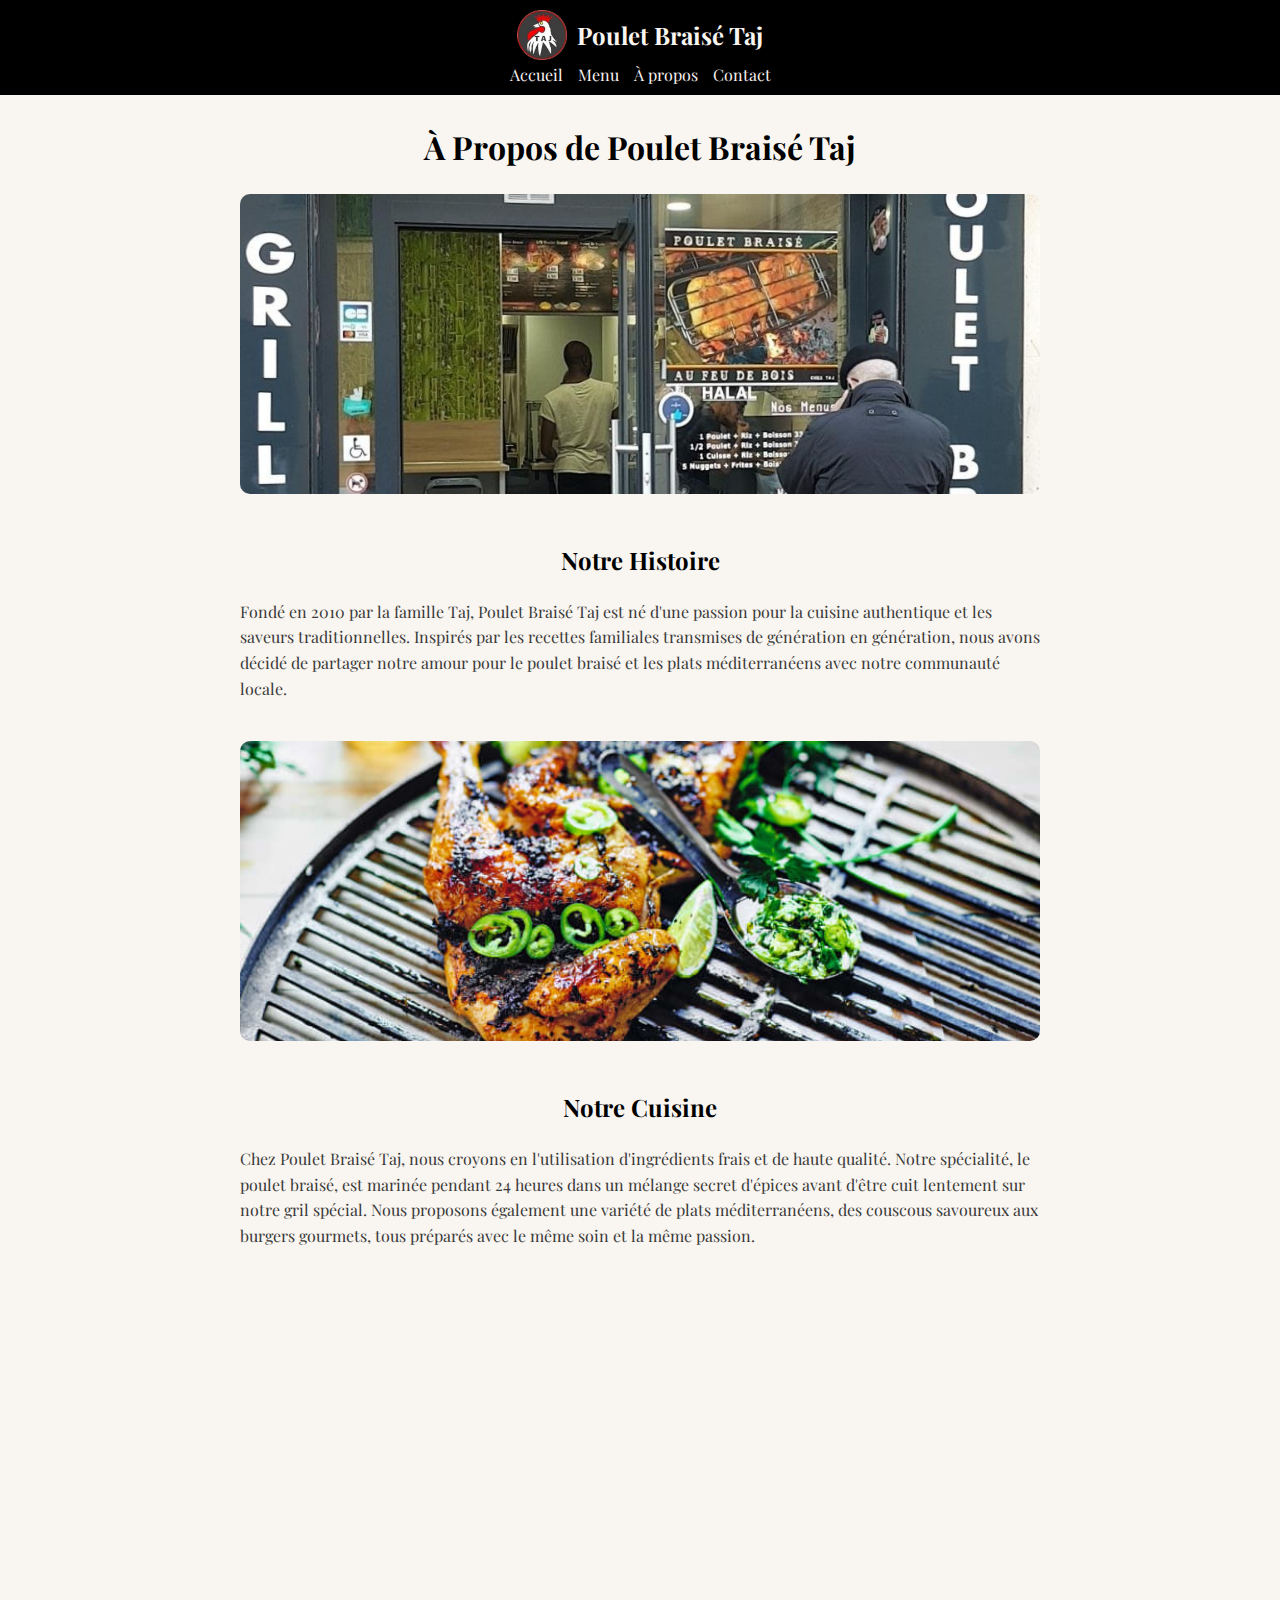
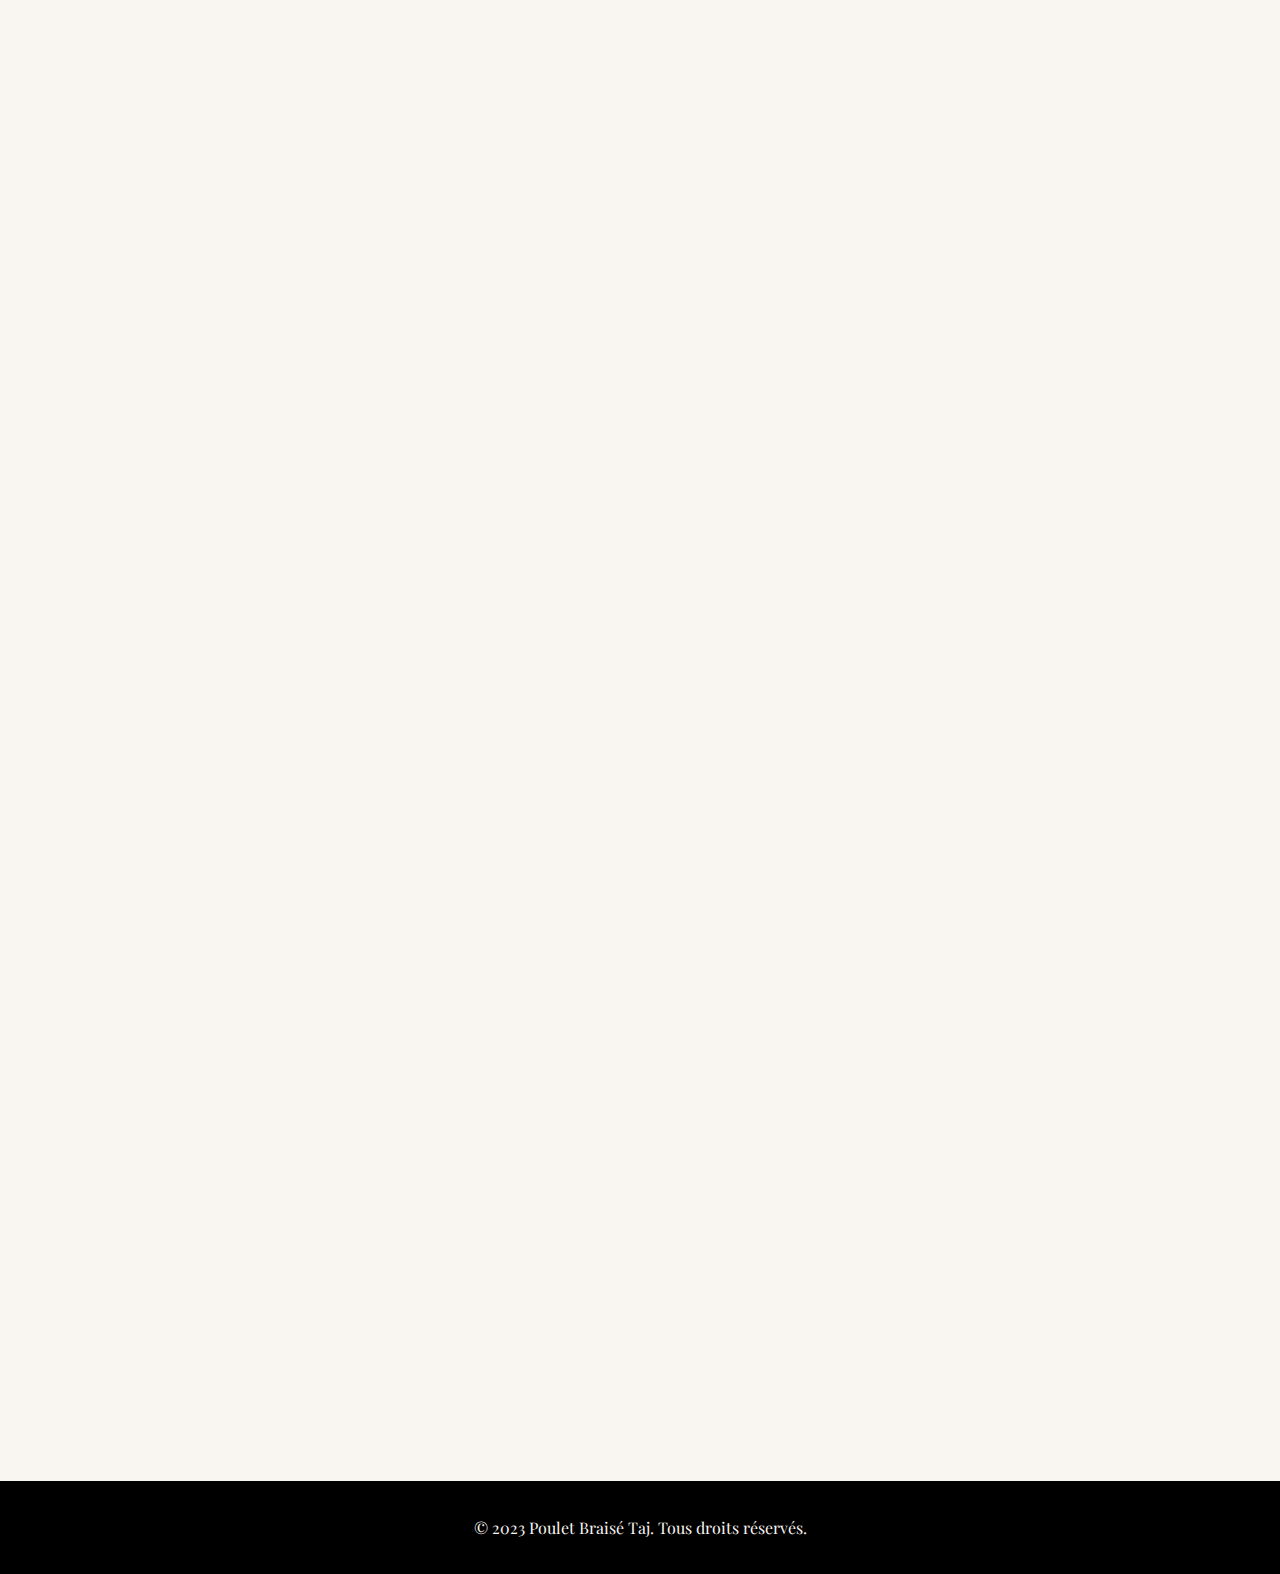
<file: apropos.html>
<!DOCTYPE html>
<html lang="fr">
<head>
    <meta charset="UTF-8">
    <meta name="viewport" content="width=device-width, initial-scale=1.0">
    <title>À Propos - Poulet Braisé Taj</title>
    <link rel="stylesheet" href="style1.css">
    <link href="https://fonts.googleapis.com/css2?family=Playfair+Display:wght@400;700&display=swap" rel="stylesheet">
<link rel="stylesheet" href="https://cdnjs.cloudflare.com/ajax/libs/font-awesome/6.0.0-beta3/css/all.min.css">
<link href="https://fonts.googleapis.com/css2?family=Playfair+Display:wght@400;700&display=swap" rel="stylesheet">
<style>
/* Style pour la section Nos Valeurs */
.values {
    display: flex;
    justify-content: center;
    align-items: center;
    flex-wrap: wrap; /* Pour que les éléments se repositionnent sur plusieurs lignes si nécessaire */
    gap: 20px; /* Espacement entre les éléments */
}

.value {
    text-align: center; /* Centre le texte à l'intérieur de chaque élément */
    max-width: 300px; /* Limite la largeur pour éviter que les éléments ne soient trop larges */
}

.value-icon {
    font-size: 40px; /* Ajuste la taille des icônes */
    margin-bottom: 10px; /* Espace entre l'icône et le titre */
}

</style>
</head>
<body>
    <header class="header">
      <div class="logo-container">
        <img src="cropped_image.png" alt="Logo du restaurant" class="logo-image">
        <div class="logo-text">Poulet Braisé Taj</div> 
      </div> 
          <nav class="nav">
            <a href="index.html">Accueil</a>
            <a href="services.html">Menu</a>
            <a href="apropos.html">À propos</a>
            <a href="contact.html">Contact</a>
          </nav>
      </header>

      <main class="main">
          <h1>À Propos de Poulet Braisé Taj</h1>
          
          <section class="about-section">
              <img src="r2ee-Taj-poulet-braise-photo.jpg" alt="Extérieur du restaurant Poulet Braisé Taj" class="about-image" width="800" height="300">
              <h2>Notre Histoire</h2>
              <p>Fondé en 2010 par la famille Taj, Poulet Braisé Taj est né d'une passion pour la cuisine authentique et les saveurs traditionnelles. Inspirés par les recettes familiales transmises de génération en génération, nous avons décidé de partager notre amour pour le poulet braisé et les plats méditerranéens avec notre communauté locale.</p>
          </section>
  
          <section class="about-section">
              <img src="bbkSB.jpg" alt="Notre chef en train de préparer un poulet braisé" class="about-image" width="800" height="300">
              <h2>Notre Cuisine</h2>
              <p>Chez Poulet Braisé Taj, nous croyons en l'utilisation d'ingrédients frais et de haute qualité. Notre spécialité, le poulet braisé, est marinée pendant 24 heures dans un mélange secret d'épices avant d'être cuit lentement sur notre gril spécial. Nous proposons également une variété de plats méditerranéens, des couscous savoureux aux burgers gourmets, tous préparés avec le même soin et la même passion.</p>
          </section>
  
          <section class="about-section">
              <img src="bouchon.jpg" alt="Intérieur chaleureux du restaurant Poulet Braisé Taj" class="about-image" width="800" height="300">
              <h2>Notre Ambiance</h2>
              <p>Notre restaurant offre une atmosphère chaleureuse et accueillante, parfaite pour les dîners en famille, les rencontres entre amis ou les repas d'affaires. Avec notre décor élégant aux touches méditerranéennes et notre service attentif, nous nous efforçons de créer une expérience culinaire mémorable pour chaque client.</p>
          </section>
  
          <section class="about-section">
              <img src="pool.webp" alt="Événement communautaire organisé par Poulet Braisé Taj" class="about-image" width="800" height="300">
              <h2>Notre Engagement Communautaire</h2>
              <p>Chez Poulet Braisé Taj, nous croyons en l'importance de redonner à notre communauté. Nous participons régulièrement à des événements locaux, soutenons les associations caritatives de la région et nous efforçons de réduire notre impact environnemental en utilisant des emballages écologiques et en privilégiant les fournisseurs locaux.</p>
          </section>

          <section class="about-section">
            <h2>Nos Valeurs</h2>
            <div class="values">
                <div class="value">
                    <div class="value-icon"><i class="fas fa-heart"></i></div>
                    <h3>Passion</h3>
                    <p>Notre passion pour la cuisine authentique et les saveurs uniques guide chacune de nos actions, de la préparation des plats à l'accueil de nos clients.</p>
                </div>
                <div class="value">
                    <div class="value-icon"><i class="fas fa-leaf"></i></div>
                    <h3>Qualité</h3>
                    <p>Nous nous engageons à n'utiliser que des ingrédients frais et de la plus haute qualité pour garantir une expérience gustative exceptionnelle à chaque visite.</p>
                </div>
                <div class="value">
                    <div class="value-icon"><i class="fas fa-users"></i></div>
                    <h3>Communauté</h3>
                    <p>Nous croyons en l'importance de créer des liens forts avec notre communauté locale, en soutenant les initiatives locales et en offrant un lieu de rassemblement chaleureux.</p>
                </div>
            </div>
        </section>
    </main>

      </main>
  
      <footer class="footer">
          <p>&copy; 2023 Poulet Braisé Taj. Tous droits réservés.</p>
      </footer>
  
      <script>
          document.addEventListener('DOMContentLoaded', function() {
              const sections = document.querySelectorAll('.about-section');
              
              const observer = new IntersectionObserver((entries) => {
                  entries.forEach(entry => {
                      if (entry.isIntersecting) {
                          entry.target.style.opacity = 1;
                          entry.target.style.transform = 'translateY(0)';
                      }
                  });
              }, { threshold: 0.1 });
  
              sections.forEach(section => {
                  observer.observe(section);
              });
          });
      </script>

<script>
  document.addEventListener('DOMContentLoaded', function() {
      const sections = document.querySelectorAll('.about-section');
      
      const observer = new IntersectionObserver((entries, observer) => {
          entries.forEach(entry => {
              if (entry.isIntersecting) {
                  entry.target.classList.add('animate');
                  observer.unobserve(entry.target); // Stop observing after animation is applied
              }
          });
      }, { threshold: 0.1 });

      sections.forEach(section => {
          observer.observe(section);
      });
  });
</script>


  </body></html>
</file>
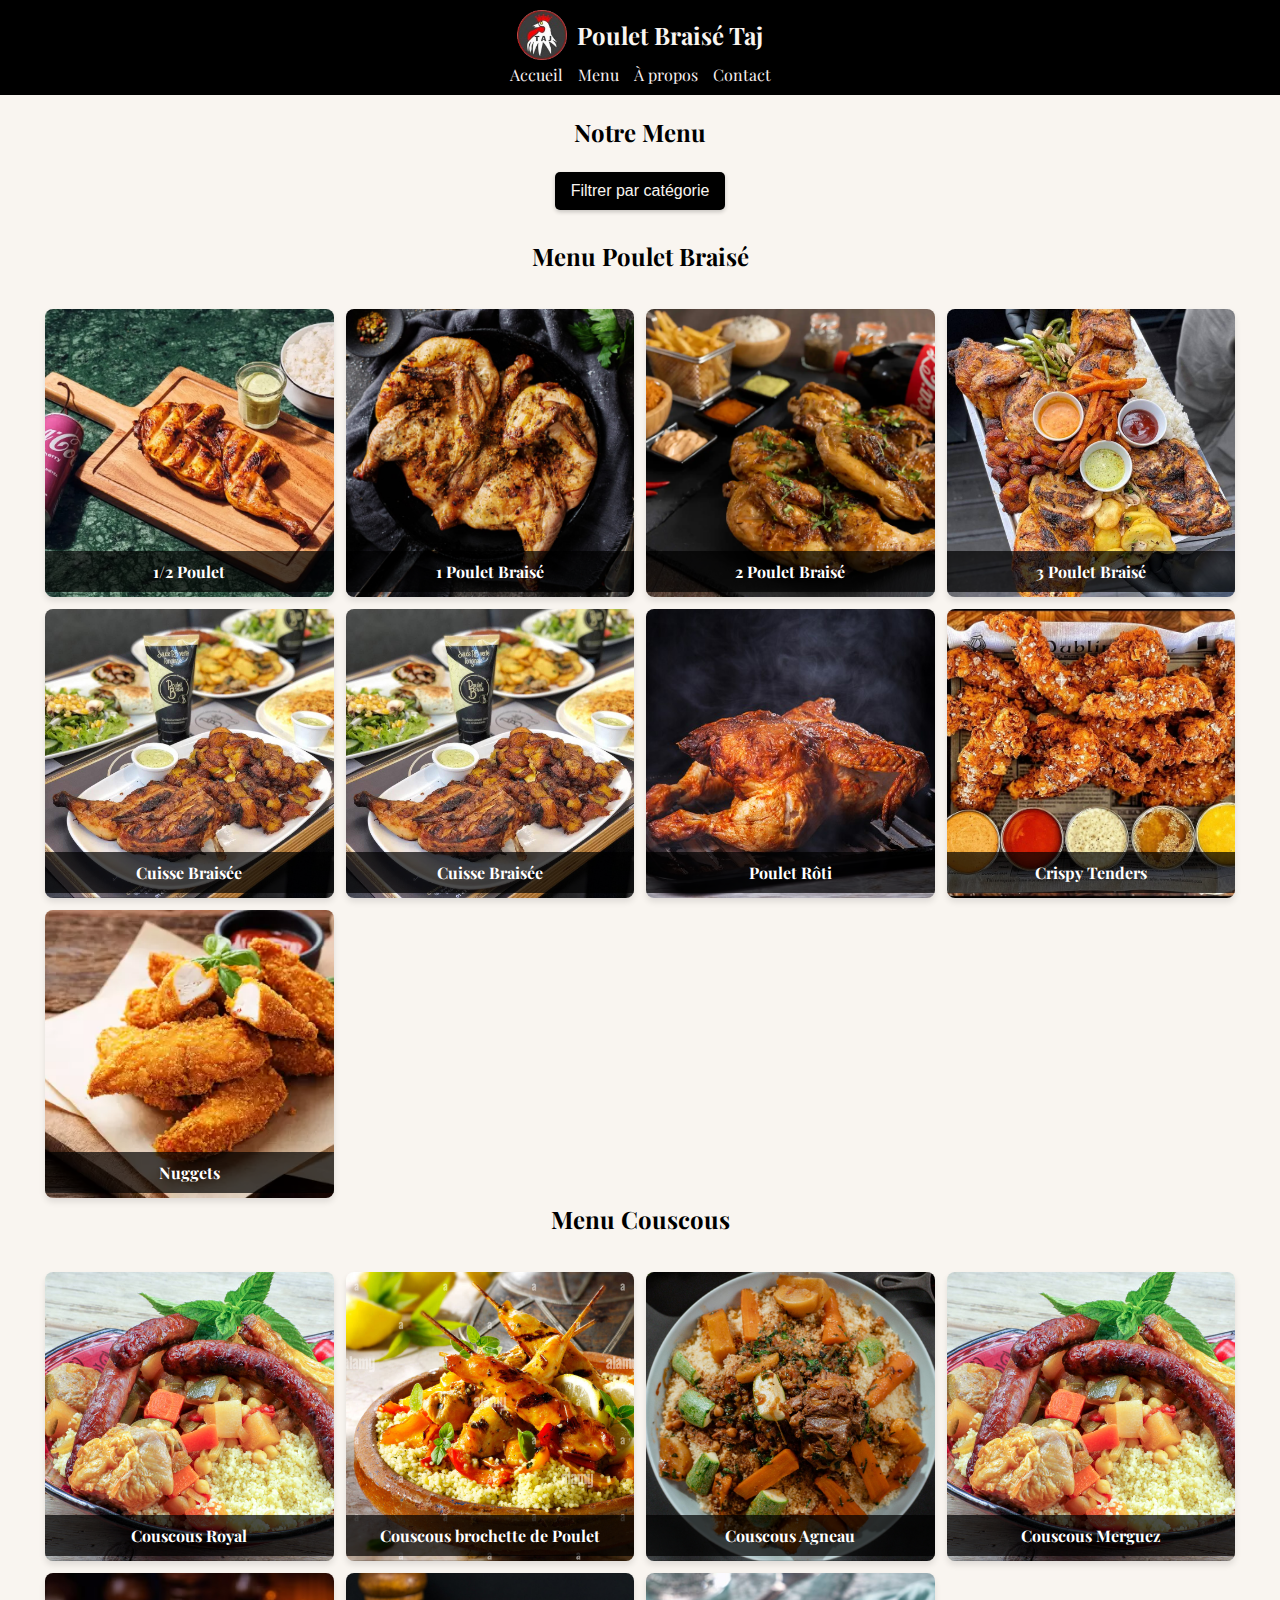
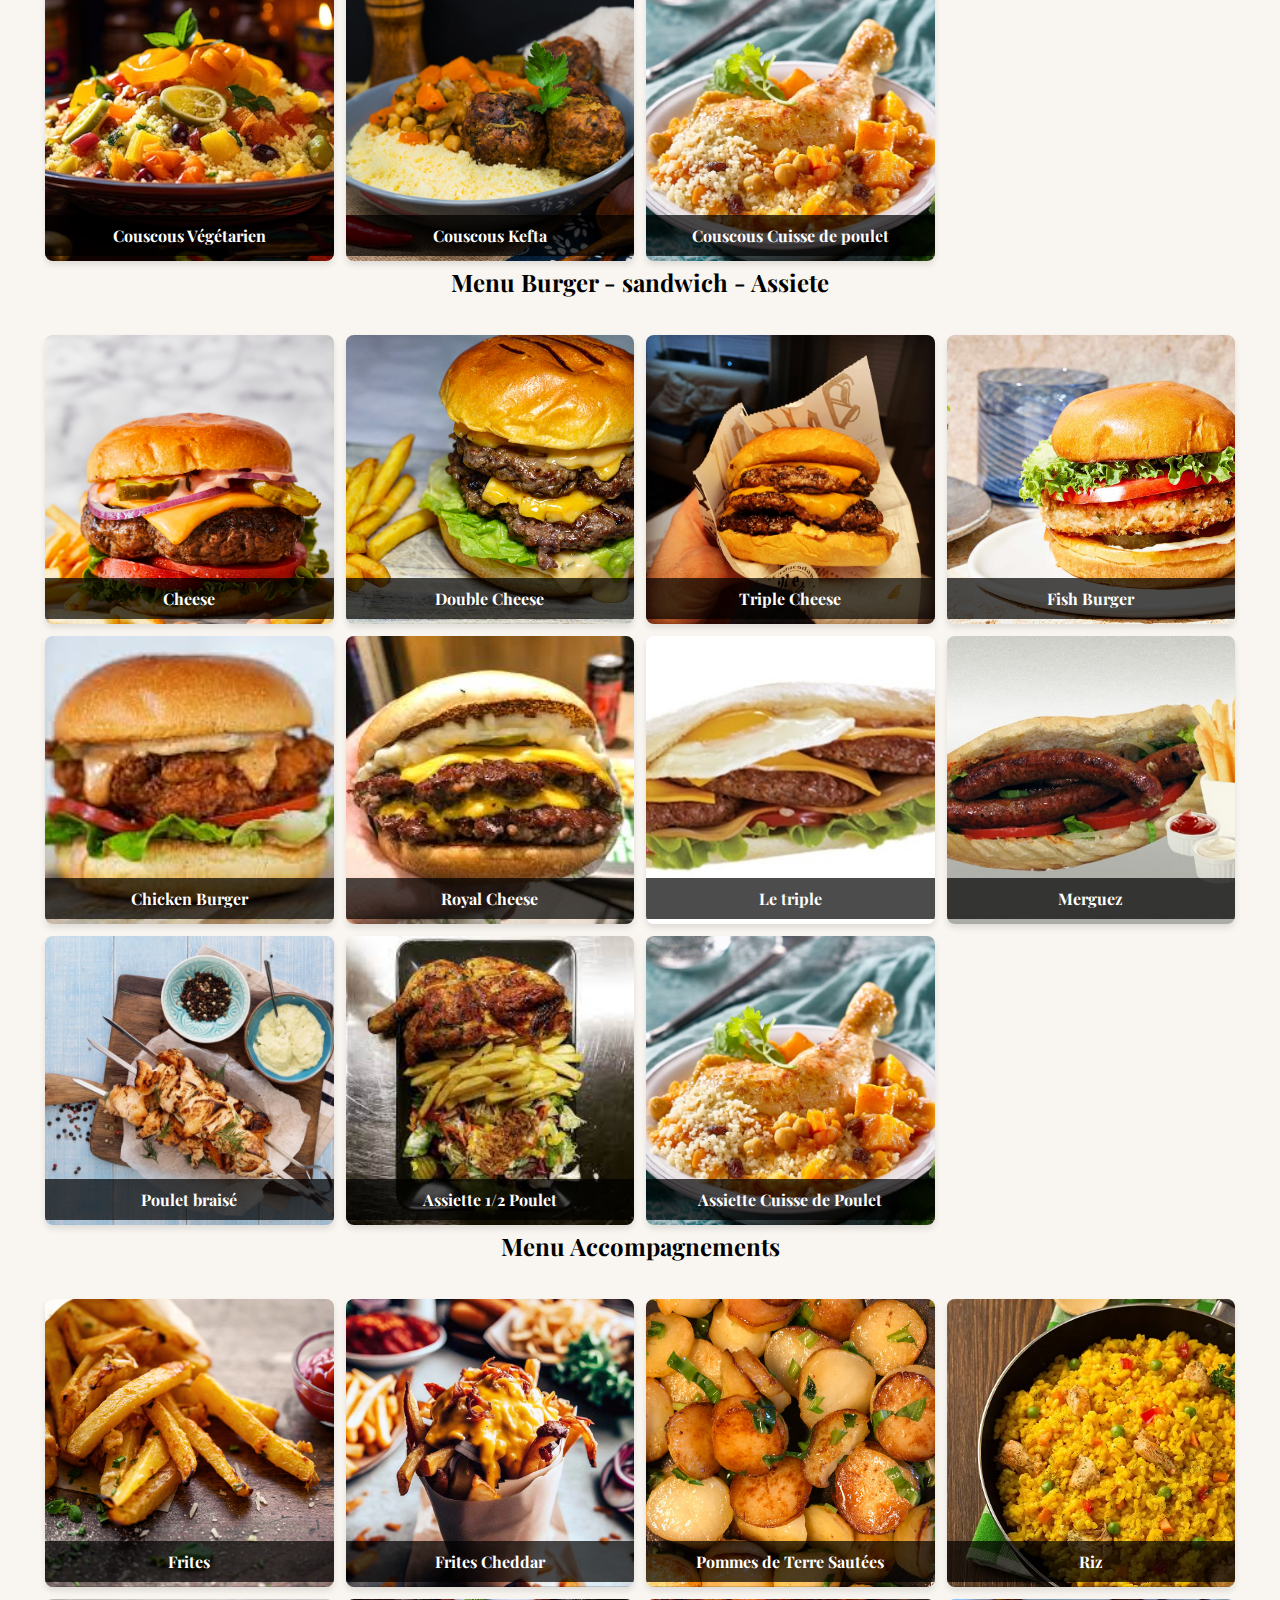
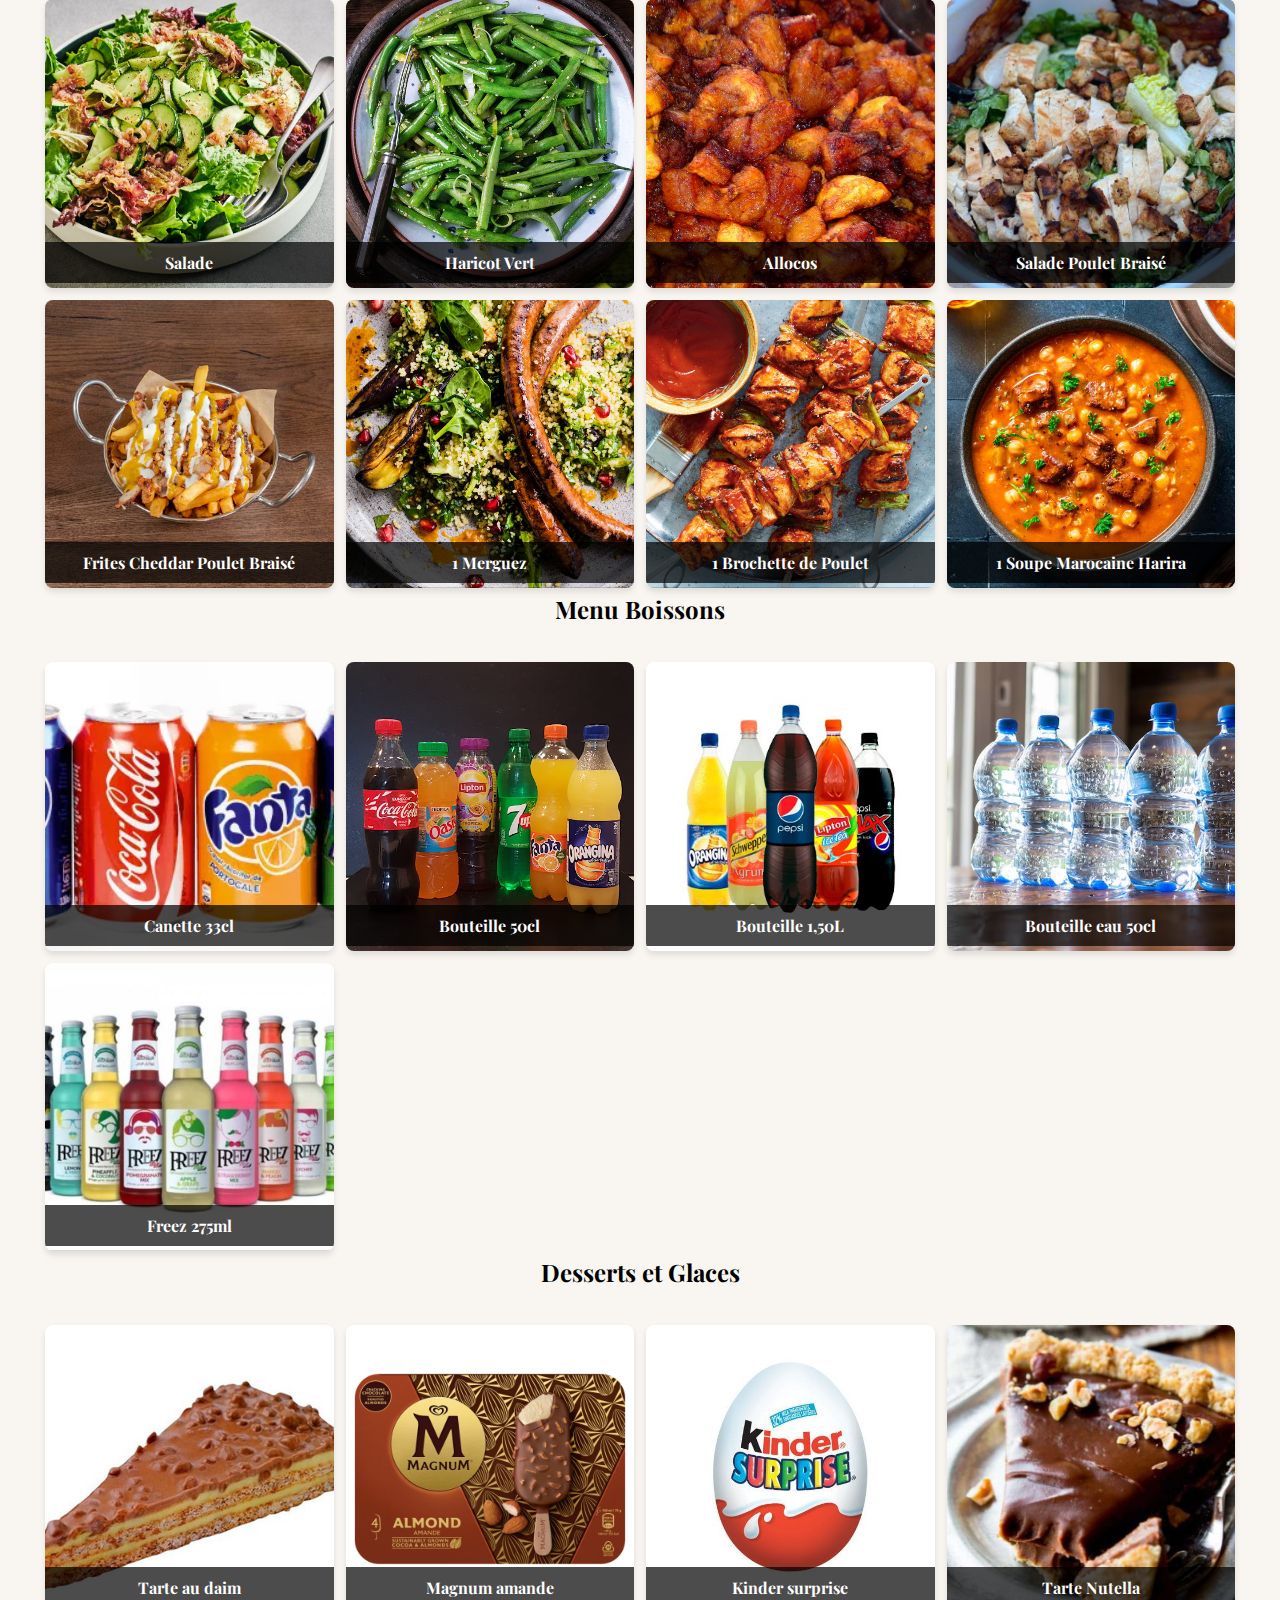
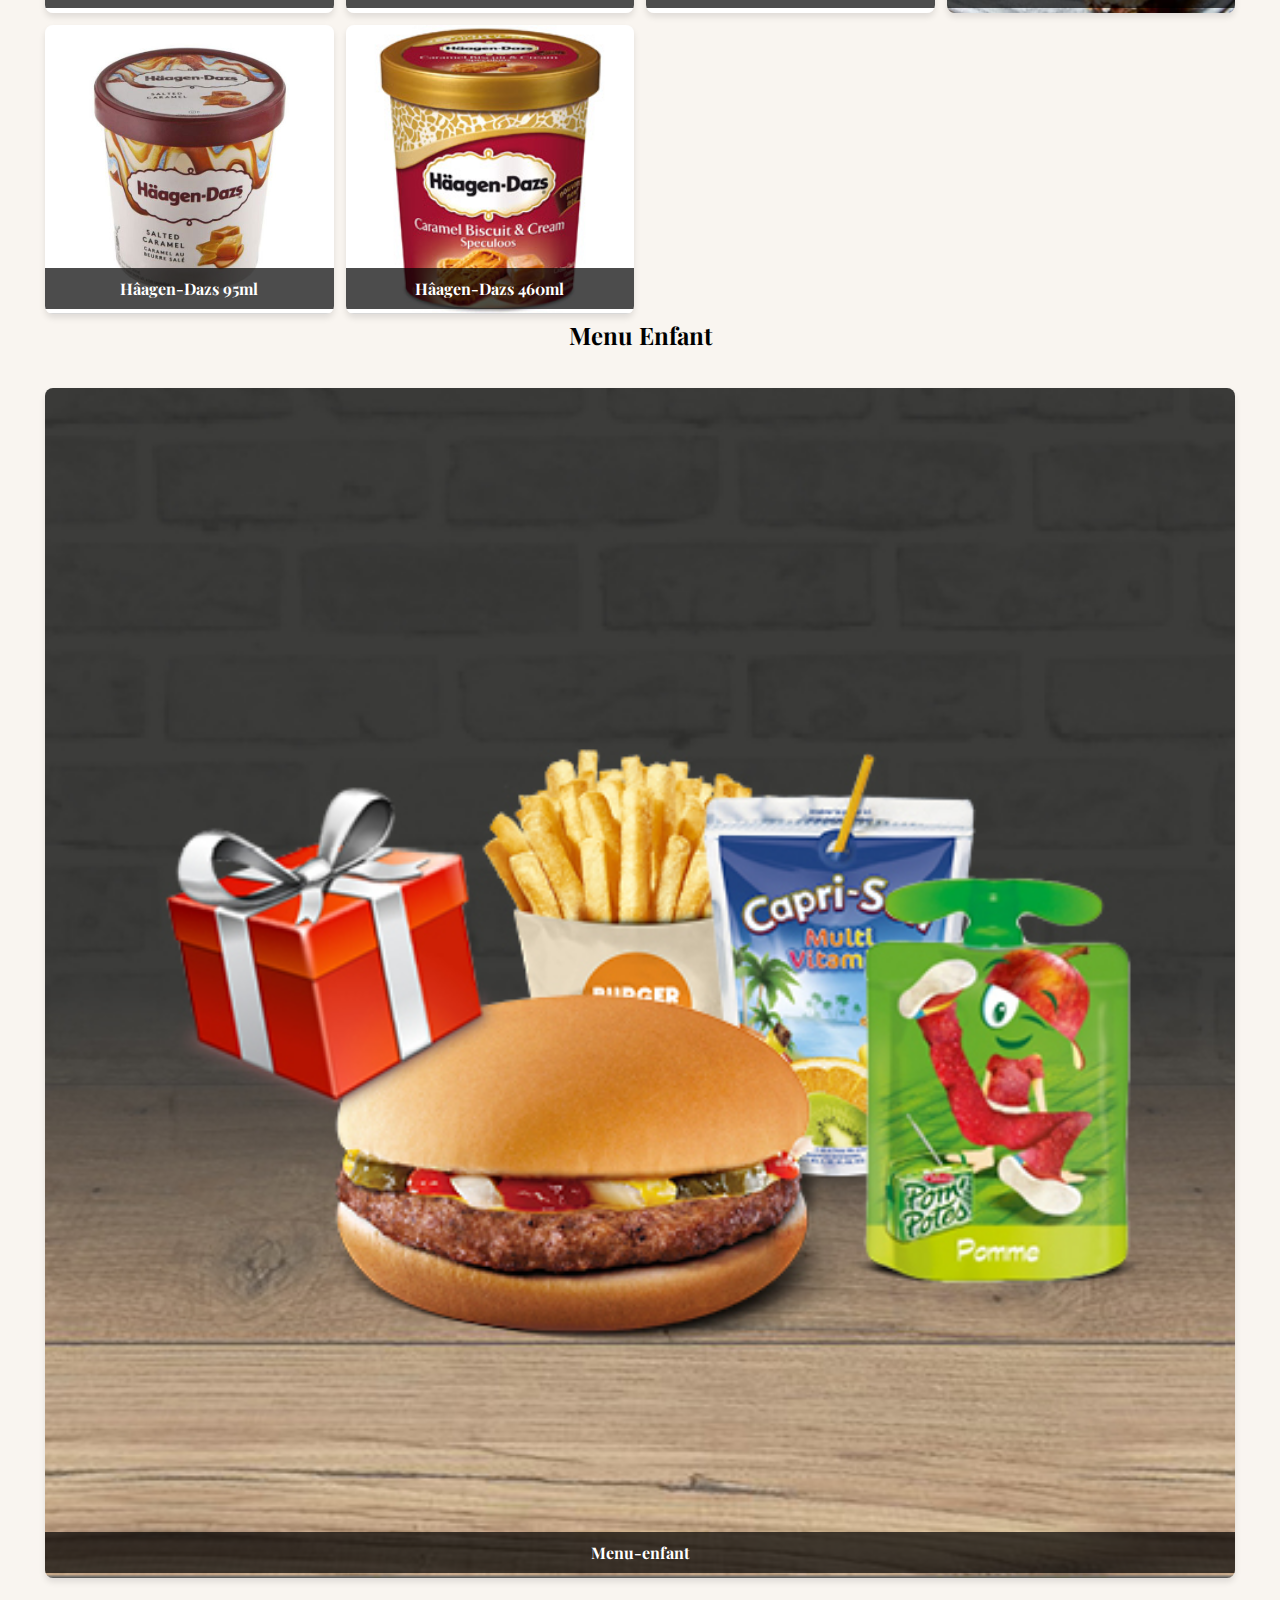
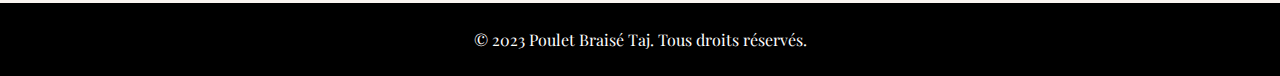
<file: services.html>
<!DOCTYPE html>
<html lang="fr">
<head>
    <meta charset="UTF-8">
    <meta name="viewport" content="width=device-width, initial-scale=1.0">
    <title>Menu - Poulet Braisé Taj</title>
    <link rel="stylesheet" href="style2.css">
    <link rel="icon" type="image/png" href="Logo.jpg">
    <link href="https://fonts.googleapis.com/css2?family=Playfair+Display:wght@400;700&display=swap" rel="stylesheet">
    <style>
      /* Include your CSS styles here */
      .filter-btn {
        background-color: #000000;
        color: #f9f5f0;
        border: none;
        padding: 10px 16px; /* Increased padding for better touch targets */
        border-radius: 5px;
        cursor: pointer;
        transition: background-color 0.3s ease, box-shadow 0.3s ease;
        font-size: 1em;
        box-shadow: 0 2px 4px rgba(0, 0, 0, 0.2); /* Added subtle shadow */
      }

      .filter-btn:hover {
        background-color: #333;
        box-shadow: 0 4px 8px rgba(0, 0, 0, 0.3); /* More pronounced shadow on hover */
      }

      .filter-dropdown {
        display: none;
        position: absolute;
        background-color: #fff;
        min-width: 160px;
        box-shadow: 0 8px 16px rgba(0, 0, 0, 0.2);
        z-index: 1;
        border-radius: 5px;
        overflow: hidden;
        left: 50%;
        transform: translateX(-50%);
        animation: fadeIn 0.3s ease-in-out; /* Fade-in animation */
      }

      .filter-dropdown button {
        color: #000000;
        padding: 12px 16px;
        text-decoration: none;
        display: block;
        width: 100%;
        text-align: left;
        border: none;
        background-color: transparent;
        cursor: pointer;
        transition: background-color 0.3s ease;
      }

      .filter-dropdown button:hover {
        background-color: #f1f1f1;
      }

      @keyframes fadeIn {
        from {
          opacity: 0;
          transform: translateY(-10px);
        }
        to {
          opacity: 1;
          transform: translateY(0);
        }
      }

      /* Additional CSS for menu items */
      .menu-item {
        position: relative;
        overflow: hidden;
        border-radius: 8px;
        box-shadow: 0 4px 6px rgba(0, 0, 0, 0.1);
        transition: transform 0.3s ease;
        aspect-ratio: 1 / 1;
        animation: fadeIn 1s ease-in-out;
      }

      .menu-item:hover {
        transform: scale(1.05);
      }

      .menu-item img {
        width: 100%;
        height: 100%;
        object-fit: cover;
        transition: transform 0.3s ease;
      }

      .menu-item-title {
        color: #fff;
        transition: opacity 0.3s ease; /* Ajout de transition pour l'effet de disparition */
      }

      .menu-item:hover img {
        transform: scale(1.1);
        animation: hoverEffect 0.5s ease-in-out;
      }

      .menu-item-overlay {
        position: absolute;
        bottom: 0;
        left: 0;
        right: 0;
        background-color: rgba(0, 0, 0, 0.7);
        color: white;
        padding: 10px;
        transform: translateY(100%);
        transition: transform 0.3s ease;
      }

      .menu-item:hover .menu-item-title {
        opacity: 0; /* Masquer le titre lors du survol */
      }

      .menu-item-title {
        font-family: 'Playfair Display', serif;
        font-size: 1.2rem;
        margin-bottom: 5px;
      }

      .menu-item-description {
        font-size: 0.9rem;
        opacity: 0.8;
      }
  </style>
</head>
<body>
    <header class="header">
      <div class="logo-container">
        <img src="cropped_image.png" alt="Logo du restaurant" class="logo-image">
        <div class="logo-text">Poulet Braisé Taj</div> 
          </div> 
          <nav class="nav">
            <a href="index.html">Accueil</a>
          <a href="services.html">Menu</a>
          <a href="apropos.html">À propos</a>
          <a href="contact.html">Contact</a>
        </nav>
    </header>

    <main class="main container">
        <h3>Notre Menu</h3>
        
        <div class="filter-container">
          <button class="filter-btn" id="filterBtn">Filtrer par catégorie</button>
          <div class="filter-dropdown" id="filterDropdown">
              <button id="filterAll" data-filter="all">Tout afficher</button>
              <button data-filter="poulet-braise">Poulet Braisé</button>
              <button data-filter="couscous">Couscous</button>
              <button data-filter="accompagnement">Accompagnement</button>
              <button data-filter="burger">Burger</button>
              <button data-filter="boisson">Boisson</button>
              <button data-filter="dessert">Dessert</button>
              <button data-filter="menu-enfant">Menu Enfant</button>
          </div>
        </div>
        <!-- Section pour le menu de Poulet Braisé -->
        <section id="menu-poulet" class="menu">
            <h4 class="slide-in-up"data-category="poulet-braise">Menu Poulet Braisé</h4>
            <div class="menu-grid">
                <div class="menu-item" data-category="poulet-braise">
                    <img src="pb.webp" alt="1/2 Poulet Braisé" width="250" height="250">
                        <h2 class="menu-item-title">1/2 Poulet </h2> 
                        <div class="menu-item-overlay">
                        <p class="menu-item-description">Seul 5.00€</p>
                        <p class="menu-item-description">Menu 9.00€ (accompagnement au choix + canette)</p>
                    </div>
                </div>
                <div class="menu-item" data-category="poulet-braise">
                    <img src="tabaka-poulet-au-four-aux-epices-1-1920x1280.jpg" alt="1 Poulet Braisé" width="250" height="250">
                        <h2 class="menu-item-title">1 Poulet Braisé</h2>
                        <div class="menu-item-overlay">
                        <p class="menu-item-description">Seul 9.00€</p>
                        <p class="menu-item-description">Menu 15.00€ (accompagnement au choix + Bouteille 1L5)</p>
                    </div>
                </div>
                <div class="menu-item" data-category="poulet-braise">
                    <img src="menu-poulet-family_1920.webp" alt="2 Poulet Braisé" width="250" height="250">
                        <h2 class="menu-item-title">2 Poulet Braisé</h2>
                        <div class="menu-item-overlay">
                        <p class="menu-item-description">Seul 16,50€</p>
                        <p class="menu-item-description">Menu Famille 25.00€ (2 accompagnements au choix + Bouteille 1L5)</p>
                    </div>
                </div>
                <div class="menu-item" data-category="poulet-braise">
                    <img src="poulet.jpg" alt="3 Poulet Braisé" width="250" height="250">
                        <h2 class="menu-item-title">3 Poulet Braisé</h2>
                        <div class="menu-item-overlay">
                        <p class="menu-item-description">25.00€ (supplément non compris)</p>
                    </div>
                </div>
                <div class="menu-item" data-category="poulet-braise">
                    <img src="cuisse.jpg" alt="Cuisse Braisée" width="250" height="250">
                        <h2 class="menu-item-title">Cuisse Braisée</h2>
                        <div class="menu-item-overlay">
                        <p class="menu-item-description">Menu 7.00€ (accompagnement au choix + canette)</p>
                    </div>
                </div>
                <div class="menu-item" data-category="poulet-braise">
                    <img src="cuisse.jpg" alt="Cuisse Braisée" width="250" height="250">
                        <h2 class="menu-item-title">Cuisse Braisée</h2>
                        <div class="menu-item-overlay">
                        <p class="menu-item-description">1 Cuisse 3.00€</p>
                        <p class="menu-item-description">2 Cuisses 5.50€</p>
                        <p class="menu-item-description">3 Cuisses 8.00€</p>
                        <p class="menu-item-description">4 Cuisses 10.50€</p>
                    </div>
                </div>
                <div class="menu-item" data-category="poulet-braise" width="250" height="250">
                    <img src="delicieux-poulet-table_144627-8758.jpg" alt="Poulet Rôti">
                        <h2 class="menu-item-title">Poulet Rôti</h2>
                        <div class="menu-item-overlay">
                        <p class="menu-item-description">Seul 14€</p>
                        <p class="menu-item-description">Menu 25.00€ (2 accompagnements au choix + Bouteille 1L5)</p>
                    </div>
                </div>
                <div class="menu-item" data-category="poulet-braise">
                    <img src="crispy-crunchy-chicken-tenders-169314.jpg" alt="Crispy Tenders" width="250" height="250">
                        <h2 class="menu-item-title">Crispy Tenders</h2>
                        <div class="menu-item-overlay">
                        <p class="menu-item-description">5 pièces 5.50€</p>
                        <p class="menu-item-description">5 pièces + boisson 8.00€</p>
                    </div>
                </div>
        <div class="menu-item" data-category="poulet-braise">
            <img src="chicken-nuggets-resize-500.webp" alt="Crispy Tenders" width="250" height="250">
                <h2 class="menu-item-title">Nuggets</h2>
                <div class="menu-item-overlay">
                <p class="menu-item-description">7 pièces 5.00€</p>
                <p class="menu-item-description">7 pièces + boisson 5.90€</p>
            </div>
        </div>
                
                    </div>
                </div>
<section>
                
                
        <!-- Section pour le menu de Couscous -->
        <section id="menu-couscous" class="menu">
            <h4 class="slide-in-up" data-category="couscous">Menu Couscous</h4>
            <div class="menu-grid">
                <div class="menu-item" data-category="couscous">
                    <img src="coucous.jpg" alt="Couscous Royal">
                        <h2 class="menu-item-title">Couscous Royal</h2>
                        <div class="menu-item-overlay">
                        <p class="menu-item-description">15.00€ (Brochette de poulet, merguez, morceau d'agneau, semoule, bouillon de légumes frais, pois chiche et raisins secs)</p>
                    </div>
                </div>
                <div class="menu-item" data-category="couscous">
                    <img src="brochettes-de-poulet-marine-sur-lit-de-couscous-a-la-coriandre-et-au-citron-b2x7jy.jpg" alt="Couscous Poulet">
                        <h2 class="menu-item-title">Couscous brochette de Poulet</h2>
                        <div class="menu-item-overlay">
                        <p class="menu-item-description">11.00€ (2 Brochettes de poulet, semoule, bouillon de légumes frais, pois chiche et raisins secs)</p>
                    </div>
                </div>
                <div class="menu-item" data-category="couscous">
                    <img src="couscous-agneau-5-chefs-rougaibi.jpg" alt="Couscous Agneau">
                        <h2 class="menu-item-title">Couscous Agneau</h2>
                        <div class="menu-item-overlay">
                        <p class="menu-item-description">12.50€(1 morceau d'agneau, semoule, bouillon de légumes frais, pois chiche et raisins secs)</p>
                    </div>
                </div>
                <div class="menu-item" data-category="couscous">
                    <img src="couscous-royal-poulet-merguez-2023.jpg" alt="Couscous Merguez">
                        <h2 class="menu-item-title">Couscous Merguez</h2>
                        <div class="menu-item-overlay">
                        <p class="menu-item-description">10.50€ (2 merguez, semoule, bouillon de légumes frais, pois chiche et raisins secs)</p>
                    </div>
                </div>
                <div class="menu-item" data-category="couscous">
                    <img src="couss.avif" alt="Couscous Végétarien">
                        <h2 class="menu-item-title">Couscous Végétarien</h2>
                        <div class="menu-item-overlay">
                        <p class="menu-item-description">8.00€ (Servi avec sa semoule, son bouillon de légumes frais, pois chiche et raisins secs)</p>
                    </div>
                </div>
                <div class="menu-item" data-category="couscous">
                  <img src="i146209-https-www-cuisineaz-com-recettes-couscous-aux-boulettes-et-kefta-106212-aspx.jpeg" alt="Couscous Kefta">
                      <h2 class="menu-item-title">Couscous Kefta</h2>
                      <div class="menu-item-overlay">
                      <p class="menu-item-description">11.50€(4 boulettes de kefta (viande hachée), semoule, bouillon de légumes frais, pois chiche et raisins secs)</p>
                  </div>
              </div>
              <div class="menu-item" data-category="couscous">
                <img src="61E1185E-A2FE-4F74-AA1B-07794BF998FE.jpg" alt="Couscous Cuisse de poulet">
                    <h2 class="menu-item-title">Couscous Cuisse de poulet</h2>
                    <div class="menu-item-overlay">
                    <p class="menu-item-description">10.50€(1 Cuisse de poulet grillée, semoule, bouillon de légumes frais, pois chiche et raisins secs)</p>
                </div>
            </div>
            </div>
<!-- Section pour le menu de Burger -->
<section id="menu-Burger" class="menu">
  <h4 class="slide-in-up"data-category="burger">Menu Burger - sandwich - Assiete </h4>
  <div class="menu-grid">
    <div class="menu-item" data-category="burger">
      <img src="cheeese.jpg" alt="Burger Classique">
          <h2 class="menu-item-title">Cheese</h2>
          <div class="menu-item-overlay">
          <p class="menu-item-description">Seul 2.50€</p>
          <p class="menu-item-description">Menu 5.00€ (Frites + canette)</p>                  </div>
      </div>
      <div class="menu-item" data-category="burger">
        <img src="dbl cheese.jpg" alt="Burger Poulet">
            <h2 class="menu-item-title">Double Cheese</h2>
            <div class="menu-item-overlay">
            <p class="menu-item-description">Seul 4.00€</p>
            <p class="menu-item-description">Menu 6.00€ (Frites + canette)</p>
          </div>
      </div>
      <div class="menu-item" data-category="burger">
        <img src="sguh874cu8o41.jpg" alt="Burger Agneau">
            <h2 class="menu-item-title">Triple Cheese</h2>
            <div class="menu-item-overlay">
            <p class="menu-item-description">Seul 5.50€</p>
            <p class="menu-item-description">Menu 6.50€ (Frites + canette)</p>
          </div>
      </div>
      <div class="menu-item" data-category="burger">
        <img src="Crispy-Fish-Burgers-FT-RECIPE0423-50a8e69285554174a44c6709f9fac010.jpg" alt="Burger Végétarien">
                      <h2 class="menu-item-title">Fish Burger</h2>
                      <div class="menu-item-overlay">
                      <p class="menu-item-description">Seul 4.00€</p>
                      <p class="menu-item-description">Menu 5.00€ (Frites + canette)</p>
          </div>
      </div>
      <div class="menu-item" data-category="burger">
         <img src="téléchargement (4).jpg" alt="Burger Cheddar">
                      <h2 class="menu-item-title">Chicken Burger</h2>
                      <div class="menu-item-overlay">
                      <p class="menu-item-description">Seul 4.00€</p>
                      <p class="menu-item-description">Menu 5.00€ (Frites + canette)</p>  
          </div>
      </div>
      <div class="menu-item" data-category="burger">
        <img src="images (2).jpg" alt="Burger Bacon">
                      <h2 class="menu-item-title">Royal Cheese</h2>
                      <div class="menu-item-overlay">
                      <p class="menu-item-description">Seul 5.50€</p>
                      <p class="menu-item-description">Menu 7.00€ (Frites + canette)</p> 

                    </div>
                  </div>
                  <div class="menu-item" data-category="burger">
                    <img src="624aab09c03519.00921997208701126.jpg" alt="Burger Poulet Grillé">
                      <h2 class="menu-item-title">Le triple</h2>
                      <div class="menu-item-overlay">
                      <p class="menu-item-description">Seul 6.00€</p>
                      <p class="menu-item-description">Menu 7.50€ (Frites + canette)</p>

                                </div>
                              </div>
                              <div class="menu-item" data-category="burger">
                                <img src="4673c86e-f717-4967-8086-880dd30c45e0-1600.png" alt="Burger Poulet Grillé">
                    <h2 class="menu-item-title">Merguez</h2>
                    <div class="menu-item-overlay">
                    <p class="menu-item-description">Seul 5.50€</p>
                    <p class="menu-item-description">Menu 7.00€ (Frites + canette)</p>

                                            </div>
                                          </div>
                                          <div class="menu-item" data-category="burger">
                                            <img src="kebab-de-poulet-aux-epices-et-coco-salsa-coriandre.jpg" alt="Burger Poulet Grillé">
                  <h2 class="menu-item-title">Poulet braisé</h2>
                  <div class="menu-item-overlay">
                  <p class="menu-item-description">Seul 5.50€</p>
                  <p class="menu-item-description">Menu 7.00€ (Frites + canette)</p> 
    </div>
    <div class="menu-item" data-category="burger">
      <img src="61E1185E-A2FE-4F74-AA1B-07794BF998FE.jpg" alt="Couscous Cuisse de poulet">
          <h2 class="menu-item-title">Couscous Cuisse de poulet</h2>
          <div class="menu-item-overlay">
          <p class="menu-item-description">12.50€(1 Cuisse de poulet grillée, semoule, bouillon de légumes frais, pois chiche et raisins secs)</p>
      </div>
  </div>
  </div>
  <div class="menu-item" data-category="burger">
    <img src="demi.jpg" alt="Couscous Cuisse de poulet">
        <h2 class="menu-item-title">Assiette 1/2 Poulet</h2>
        <div class="menu-item-overlay">
        <p class="menu-item-description">10.00€ (2 accompagnements au choix)</p>
    </div>
</div>

<div class="menu-item" data-category="burger">
    <img src="61E1185E-A2FE-4F74-AA1B-07794BF998FE.jpg" alt="Couscous Cuisse de poulet">
        <h2 class="menu-item-title">Assiette Cuisse de Poulet</h2>
        <div class="menu-item-overlay">
        <p class="menu-item-description">8.00€ (2 accompagnements au choix)</p>
    </div>
</div>

        
          </div>
          </div>
          <section id="menu-accompagnements" class="menu">
            <h4 class="slide-in-up" data-category="accompagnement">Menu Accompagnements</h4>
            <div class="menu-grid">
                <div class="menu-item" data-category="accompagnement">
                    <img src="pommes-de-terre-frites-recettes-mordu.webp" alt="Frites">
                        <h2 class="menu-item-title">Frites</h2>
                        <div class="menu-item-overlay">
                        <p class="menu-item-description">3€</p>
                    </div>
                </div>
                <div class="menu-item" data-category="accompagnement">
                    <img src="frite-cheddar-oignon-frit-recette-burger-king.webp" alt="Frites Cheddar">
                        <h2 class="menu-item-title">Frites Cheddar</h2>
                        <div class="menu-item-overlay">
                        <p class="menu-item-description">4€</p>
                    </div>
                </div>
                <div class="menu-item" data-category="accompagnement">
                    <img src="pommes-sautees-a-cru-3000x2000.jpg" alt="Pommes de Terre Sautées">
                        <h2 class="menu-item-title">Pommes de Terre Sautées</h2>
                        <div class="menu-item-overlay">
                        <p class="menu-item-description">3€</p>
                    </div>
                </div>
                <div class="menu-item" data-category="accompagnement">
                    <img src="i25950-riz-au-poulet-et-petit-pois-aromatise-au-safran.webp" alt="Riz">
                        <h2 class="menu-item-title">Riz</h2>
                        <div class="menu-item-overlay">
                        <p class="menu-item-description">3€</p>
                    </div>
                </div>
                <div class="menu-item" data-category="accompagnement">
                    <img src="0002-salade-verte-vinaigrette-echalotes.jpg" alt="Salade">
                        <h2 class="menu-item-title">Salade</h2>
                        <div class="menu-item-overlay">
                        <p class="menu-item-description">4€</p>
                    </div>
                </div>
                <div class="menu-item" data-category="accompagnement">
                    <img src="haricot-vert.jpg" alt="Haricot Vert">
                        <h2 class="menu-item-title">Haricot Vert</h2>
                        <div class="menu-item-overlay">
                        <p class="menu-item-description">3,5€</p>
                    </div>
                </div>
                <div class="menu-item" data-category="accompagnement">
                    <img src="allocos.jpg" alt="Allocos">
                        <h2 class="menu-item-title">Allocos</h2>
                        <div class="menu-item-overlay">
                        <p class="menu-item-description">3,5€</p>
                    </div>
                </div>
                <div class="menu-item" data-category="accompagnement">
                    <img src="ma-salade-cesar.jpg" alt="Salade Poulet Braisé">
                        <h2 class="menu-item-title">Salade Poulet Braisé</h2>
                        <div class="menu-item-overlay">
                        <p class="menu-item-description">6,50€</p>
                    </div>
                </div>
                <div class="menu-item" data-category="accompagnement">
                    <img src="portion-frites-sauce-au-fromage-creme-cheddar-bacon-frit-morceaux-poulet_449839-8329.avif" alt="Frites Cheddar Poulet Braisé">
                        <h2 class="menu-item-title">Frites Cheddar Poulet Braisé</h2>
                        <div class="menu-item-overlay">
                        <p class="menu-item-description">7€</p>
                    </div>
                </div>
                <div class="menu-item" data-category="accompagnement">
                    <img src="merguezz.jpg" alt="Merguez">
                        <h2 class="menu-item-title">1 Merguez</h2>
                        <div class="menu-item-overlay">
                        <p class="menu-item-description">2€</p>
                    </div>
                </div>
                <div class="menu-item" data-category="accompagnement">
                    <img src="9043.jpg" alt="Brochette de Poulet">
                        <h2 class="menu-item-title">1 Brochette de Poulet</h2>
                        <div class="menu-item-overlay">
                        <p class="menu-item-description">2,50€</p>
                    </div>
                </div>
                <div class="menu-item" data-category="accompagnement">
                    <img src="harrira.jpg" alt="Soupe Marocaine Harira">
                        <h2 class="menu-item-title">1 Soupe Marocaine Harira</h2>
                        <div class="menu-item-overlay">
                        <p class="menu-item-description">3,50€</p>
                    </div>
                </div>
            </div>

 
        <!-- Section pour le menu de Boissons -->
        <section id="menu-Boissons" class="menu">
          <h4 class="slide-in-up"data-category="poulet-braise">Menu Boissons</h4>
          <div class="menu-grid">
              <div class="menu-item" data-category="boisson">
                  <img src="can.png" alt="Canette" width="250" height="250">
                      <h2 class="menu-item-title">Canette 33cl</h2> 
                      <div class="menu-item-overlay">
                      <p class="menu-item-description">1.50€</p>
                  </div>
              </div>
              <div class="menu-item" data-category="boisson">
                  <img src="50cl.jpg" alt="Bouteille" width="250" height="250">
                      <h2 class="menu-item-title">Bouteille 50cl</h2>
                      <div class="menu-item-overlay">
                      <p class="menu-item-description">1.50€</p>
                  </div>
              </div>
              <div class="menu-item" data-category="boisson">
                <img src="boissons-bouteilles-1-5L.jpg" alt="Bouteille 1L5" width="250" height="250">
                    <h2 class="menu-item-title">Bouteille 1,50L</h2>
                    <div class="menu-item-overlay">
                    <p class="menu-item-description">3.00€</p>
                </div>
            </div>
            <div class="menu-item" data-category="boisson">
                <img src="eau.avif" alt="Bouteille" width="250" height="250">
                    <h2 class="menu-item-title">Bouteille eau 50cl</h2>
                    <div class="menu-item-overlay">
                    <p class="menu-item-description">1.00€</p>
                </div>
            </div>

            <div class="menu-item" data-category="boisson">
                <img src="freez22-tccgfn.jpeg" alt="Bouteille" width="250" height="250">
                    <h2 class="menu-item-title">Freez 275ml</h2>
                    <div class="menu-item-overlay">
                    <p class="menu-item-description">2.00€</p>
                </div>
            </div>
            
        </section>
         <!-- Section pour le menu dessert -->
         <section id="dessert" class="menu">
            <h4 class="slide-in-up"data-category="dessert">Desserts et Glaces</h4>
            <div class="menu-grid">
                <div class="menu-item" data-category="dessert">
                    <img src="Tarte-au-daim-1.jpg" alt="tarte au daim" width="250" height="250">
                        <h2 class="menu-item-title">Tarte au daim </h2> 
                        <div class="menu-item-overlay">
                        <p class="menu-item-description">Seul 2.5€</p>
                    </div>
                </div>
                <div class="menu-item" data-category="dessert">
                    <img src="magnum.avif" alt="1 Poulet Braisé" width="250" height="250">
                        <h2 class="menu-item-title">Magnum amande</h2>
                        <div class="menu-item-overlay">
                        <p class="menu-item-description">3.50€</p>
                    </div>
                </div>
                <div class="menu-item" data-category="dessert">
                    <img src="kinder-surprise-20g-x-36.jpg" alt="1 Poulet Braisé" width="250" height="250">
                        <h2 class="menu-item-title">Kinder surprise</h2>
                        <div class="menu-item-overlay">
                        <p class="menu-item-description">2.00€</p>
                    </div>
                </div>
                <div class="menu-item" data-category="dessert">
                    <img src="tarte-nutella.jpg" alt="1 Poulet Braisé" width="250" height="250">
                        <h2 class="menu-item-title">Tarte Nutella</h2>
                        <div class="menu-item-overlay">
                        <p class="menu-item-description">2.50€</p>
                    </div>
                </div>
                <div class="menu-item" data-category="dessert">
                    <img src="Haagen-Dazs-90ml.jpg" alt="1 Poulet Braisé" width="250" height="250">
                        <h2 class="menu-item-title">Hâagen-Dazs 95ml</h2>
                        <div class="menu-item-overlay">
                        <p class="menu-item-description">3.50€</p>
                    </div>
                </div>
                <div class="menu-item" data-category="dessert">
                    <img src="hagen.jpg" alt="1 Poulet Braisé" width="250" height="250">
                        <h2 class="menu-item-title">Hâagen-Dazs 460ml</h2>
                        <div class="menu-item-overlay">
                        <p class="menu-item-description">7.00€</p>
                    </div>
                </div>
               
                    </div>
                </div>
          </section>

           <!-- Section pour le menu Enfant -->
        <section id="menu-enfant" class="menu">
            <h4 class="slide-in-up"data-category="menu-enfant">Menu Enfant</h4>
            <div class="menu-grid">
                <div class="menu-item" data-category="poulet-braise">
                    <img src="menu-enfant.jpg" alt="menu-enfant" width="250" height="250">
                        <h2 class="menu-item-title">Menu-enfant </h2> 
                        <div class="menu-item-overlay">
                        <p class="menu-item-description">Menu 6.00€ (1 cheese ou 5 nuggets + frites + 1 capri-sun ou 1 kinder ou une pom'potes)</p>
                    </div>
                </div>
          </section>
            </div>
            </div>
          </div>
          </div>
      </section>
    </main>

    <footer class="footer">
      <p>&copy; 2023 Poulet Braisé Taj. Tous droits réservés.</p>
  </footer>

  <script>
    document.addEventListener('DOMContentLoaded', function() {
        // Récupérer les éléments du DOM
        const filterBtn = document.getElementById('filterBtn');
        const filterDropdown = document.getElementById('filterDropdown');
        const menuItems = document.querySelectorAll('.menu-item');
        const sectionTitles = document.querySelectorAll('.section-title'); // Récupérer les titres des sections
    
        // Fonction pour afficher/masquer le menu déroulant des filtres
        filterBtn.addEventListener('click', function() {
            filterDropdown.style.display = (filterDropdown.style.display === 'block') ? 'none' : 'block';
        });
    
        // Fonction pour filtrer les éléments du menu
        filterDropdown.addEventListener('click', function(e) {
            if (e.target.tagName === 'BUTTON') {
                const filterValue = e.target.getAttribute('data-filter');
    
                // Afficher tous les éléments si "Tout afficher" est sélectionné
                if (filterValue === 'all') {
                    menuItems.forEach(item => item.style.display = 'block');
                    sectionTitles.forEach(title => title.style.display = 'block'); // Afficher les titres
                } else {
                    menuItems.forEach(item => {
                        if (item.getAttribute('data-category') === filterValue) {
                            item.style.display = 'block';
                        } else {
                            item.style.display = 'none';
                        }
                    });

                    sectionTitles.forEach(title => {
                        if (title.getAttribute('data-category') === filterValue) {
                            title.style.display = 'block'; // Afficher le titre correspondant à la catégorie
                        } else {
                            title.style.display = 'none'; // Masquer les autres titres
                        }
                    });
                }
    
                // Masquer le menu déroulant après la sélection
                filterDropdown.style.display = 'none';
            }
        });
    
        // Simuler un clic sur le filtre "Tout afficher" après le chargement de la page
        const allFilterBtn = Array.from(filterDropdown.querySelectorAll('button')).find(btn => btn.getAttribute('data-filter') === 'all');
        if (allFilterBtn) {
            allFilterBtn.click();
        }
    });
</script>
    


</body>
</html>
</file>
<file: style1.css>
body, html {
  margin: 0;
  padding: 0;
  font-family: 'Playfair Display', serif;
  background-color: #f9f5f0;
  color: #3a3a3a;
}
.header {
  background-color: #000000;
  color: #f9f5f0;
  padding: 10px 0;
  text-align: center;
  position: fixed;
  width: 100%;
  top: 0;
  z-index: 1000;
}
.logo-container {
    display: inline-flex;
    align-items: center;
}

.logo-image {
    width: 50px;
    height: 50px;
    margin-right: 10px;
}

.logo-text {
    font-size: 24px;
    font-weight: bold;
    font-family: 'Playfair Display', serif;
}
.nav {
  display: flex;
  justify-content: center;
  gap: 15px;
  margin-top: 0;
}
.nav a {
  color: #f9f0f0;
  text-decoration: none;
  font-size: 1em;
  transition: color 0.3s ease;
}
.nav a:hover {
  color: #ffc107;
}
.main {
  max-width: 800px;
  margin: 80px auto 0;
  padding: 20px;
  line-height: 1.6;
}
h1, h2 {
  text-align: center;
  color: #000000;
}
.about-sections {
  margin-bottom: 40px;
  opacity: 0;
  transform: translateX(-50px);
  transition: opacity 0.8s ease, transform 0.8s ease;
}
.about-sections:nth-child(even) {
  transform: translateX(50px);
}
.about-image {
  width: 100%;
  height: 300px;
  object-fit: cover;
  border-radius: 10px;
  margin-bottom: 20px;
}


.about-section {
  margin-bottom: 40px;
  opacity: 0;
  transform: translateY(20px);
  transition: opacity 0.5s ease, transform 0.5s ease;
}
.about-image {
  width: 100%;
  height: 300px;
  object-fit: cover;
  border-radius: 10px;
  margin-bottom: 20px;
}
.footer {
  background-color: #000000;
  color: #f9f5f0;
  text-align: center;
  padding: 20px 0;
  margin-top: 60px;
}

.animate {
  opacity: 1 !important;
  transform: translateX(0) !important;
}

@media (max-width: 768px) {
  .main {
      padding: 20px;
  }
}
</file>
<file: style2.css>
body, html {
  margin: 0;
  padding: 0;
  font-family: 'Playfair Display', serif;
  background-color: #f9f5f0;
  color: #3a3a3a;
}
.header {
  background-color: #000000;
  color: #f9f5f0;
  padding: 10px 0;
  text-align: center;
  position: fixed;
  width: 100%;
  top: 0;
  z-index: 1000;
}
.logo-container {
    display: inline-flex;
    align-items: center;
}

.logo-image {
    width: 50px;
    height: 50px;
    margin-right: 10px;
}

.logo-text {
    font-size: 24px;
    font-weight: bold;
    font-family: 'Playfair Display', serif;
}
.nav {
  display: flex;
  justify-content: center;
  gap: 15px;
  margin-top: 0;
}
.nav a {
  color: #f9f0f0;
  text-decoration: none;
  font-size: 1em;
  transition: color 0.3s ease;
}

.nav a:hover {
  color: #ffc107;
}

.main {
  max-width: 1200px;
  margin:  auto;
  padding: 20px;
}

h1, h2 {
  text-align: center;
  color: #ffffff;
}

h3 {
  text-align: center;
  color: #000000; /* Assurez-vous que le code de couleur est correct */
  font-size: 24px; /* Vous pouvez ajuster cette valeur pour augmenter la taille */
  font-weight: bold; /* Ajoutez cette ligne si vous souhaitez rendre le texte plus épais */
  padding-top: 6rem;
  margin-top: 0px;
}

h4 {
  text-align: center;
  color: #000000; /* Assurez-vous que le code de couleur est correct */
  font-size: 24px; /* Vous pouvez ajuster cette valeur pour augmenter la taille */
  font-weight: bold; /* Ajoutez cette ligne si vous souhaitez rendre le texte plus épais */
  padding-top: 0px;
  margin-top: 0rem;
}


.filter-container {
  text-align: center;
  margin-bottom: 30px;
  position: relative;
}

.filter-btn {
  background-color: #000000;
  color: #f9f5f0;
  border: none;
  padding: 10px 16px;
  border-radius: 5px;
  cursor: pointer;
  transition: background-color 0.3s ease, box-shadow 0.3s ease;
  font-size: 1em;
  box-shadow: 0 2px 4px rgba(0, 0, 0, 0.2);
}

.filter-btn:hover {
  background-color: #333;
  box-shadow: 0 4px 8px rgba(0, 0, 0, 0.3);
}

#filterDropdown {
  display: none; /* Le menu déroulant est masqué par défaut */
  position: absolute;
  background: white;
  border: 1px solid #ccc;
  z-index: 1000; /* S'assurer qu'il est au-dessus des autres éléments */
}
.menu-item, h4 {
  display: ; /* Masquer les éléments du menu et les titres au départ */
}

.filter-dropdown button {
  color: #000000;
  padding: 12px 16px;
  text-decoration: none;
  display: block;
  width: 100%;
  text-align: left;
  border: none;
  background-color: transparent;
  cursor: pointer;
  transition: background-color 0.3s ease;
}

.filter-dropdown button:hover {
  background-color: #f1f1f1;
}
.menu {
  padding:  0;
}

.menu h2 {
  font-family: 'Playfair Display', serif;
  font-size: 1rem;
  text-align: center;
  margin: bottom 0;;
  color: #ffffff;
}

.menu-grid {
  display: grid;
  grid-template-columns: repeat(auto-fill, minmax(250px, 1fr));
  gap: 20px;
}

.menu-item {
  position: relative;
  overflow: hidden;
  border-radius: 8px;
  box-shadow: 0 4px 6px rgba(0, 0, 0, 0.1);
  transition: transform 0.3s ease;
  aspect-ratio: 1 / 1;
  animation: fadeIn 1s ease-in-out;
  margin: 5px; /* Add space between menu items */

}

.menu-item:hover {
  transform: scale(1.05);
}

.menu-item img {
  width: 100%;
  height: 100%;
  object-fit: cover;
  transition: transform 0.3s ease;
}

.menu-item:hover img {
  transform: scale(1.1);
  animation: hoverEffect 0.5s ease-in-out;
}

.menu-item-overlay {
  position: absolute;
  bottom: 0;
  left: 0;
  right: 0;
  background-color: rgba(0, 0, 0, 0.7);
  color: #ffffff;
  padding: ;
  transform: translateY(100%);
  transition: transform 0.3s ease;
}

.menu-item:hover .menu-item-overlay {
  transform: translateY(0);
}

.menu-item-title {
  font-family: 'Playfair Display', serif;
  font-size: 1.2rem;
  margin-bottom: 5px;
  text-align: center;
  padding: 10px 0;
  background-color: rgba(0, 0, 0, 0.7);
  color: white;
  position: absolute;
  bottom: 0;
  left: 0;
  right: 0;
}


.menu-grid {
  display: grid;
  grid-template-columns: repeat(auto-fit, minmax(250px, 1fr));
  gap: 2px; /* Space between grid items */
}


.menu-item-description {
  font-size: 80%;
  opacity: 0.8;
}

.footer {
  background-color: #000000;
  color: white;
  text-align: center;
  padding: 10px;
}

/* Include this part in your CSS file or within a <style> tag */
.hidden-title {
  display: none;
}

.show {
  display: block !important;
}

/* Additional styles can go here */

@media (max-width: 768px) {
  .menu h2 {
      font-size: 1rem;
  }

  .menu-grid {
      grid-template-columns: repeat(auto-fill, minmax(150px, 1fr));
  }
}

@keyframes fadeIn {
  from {
      opacity: 0;
      transform: translateY(20px);
  }
  to {
      opacity: 1;
      transform: translateY(0);
  }
}

@keyframes hoverEffect {
  from {
      transform: scale(1);
  }
  to {
      transform: scale(1.05);
  }
}

@keyframes slide-in-up {
  from {
      transform: translateY(100%);
      opacity: 0;
  }
  to {
      transform: translateY(0);
      opacity: 1;
  }
}

.slide-in-up {
  animation: slide-in-up 1s ease-out;
}

.hidden {
  display: none;
}

@media (max-width: 768px) {
  .menu h1 {
    font-size: 2.2rem;
  }

  .menu-grid {
    grid-template-columns: repeat(auto-fill, minmax(150px, 1fr));
  }
}

/* Animation keyframes */
@keyframes fadeIn {
  from {
    opacity: 0;
    transform: translateY(20px);
  }
  to {
    opacity: 1;
    transform: translateY(0);
  }
}

@keyframes hoverEffect {
  from {
    transform: scale(1);
  }
  to {
    transform: scale(1.05);
  }
}

/* Keyframes for slide-in animations */
@keyframes slide-in-left {
  from {
    transform: translateX(-100%);
    opacity: 0;
  }
  to {
    transform: translateX(0);
    opacity: 1;
  }
}

@keyframes slide-in-right {
  from {
    transform: translateX(100%);
    opacity: 0;
  }
  to {
    transform: translateX(0);
    opacity: 1;
  }
}

@keyframes slide-in-up {
  from {
    transform: translateY(100%);
    opacity: 0;
  }
  to {
    transform: translateY(0);
    opacity: 1;
  }
}

@keyframes slide-in-down {
  from {
    transform: translateY(-100%);
    opacity: 0;
  }
  to {
    transform: translateY(0);
    opacity: 1;
  }
  
}

/* Slide-in classes */
.slide-in-left {
  animation: slide-in-left 1s ease-out;
}

.slide-in-right {
  animation: slide-in-right 1s ease-out;
}

.slide-in-up {
  animation: slide-in-up 1s ease-out;
}

.slide-in-down {
  animation: slide-in-down 1s ease-out;
}
</file>
